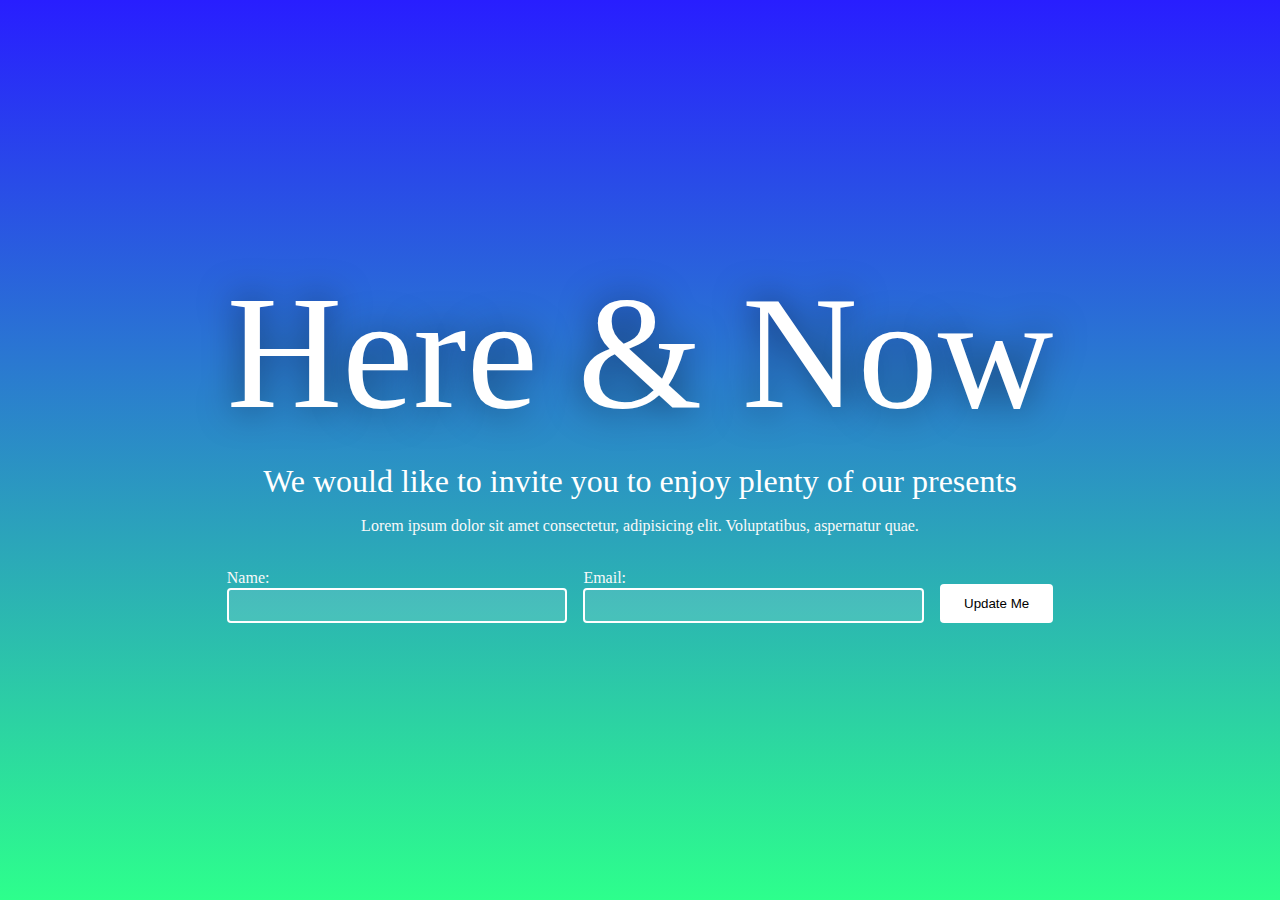
<file: projects/project1/index.html>
<!DOCTYPE html>
<html lang="en">

<head>
    <meta charset="UTF-8">
    <meta name="viewport" content="width=device-width, initial-scale=1.0">
    <link rel="stylesheet" href="style/project-style.css">
    <title>Here & Now</title>
</head>

<body>
    <section id="gradient-container" class="gradient-container">
        <div class="inner-container">
            <h1>Here & Now</h1>
            <h2>We would like to invite you to enjoy plenty of our presents</h2>
            <p>Lorem ipsum dolor sit amet consectetur, adipisicing elit. Voluptatibus, aspernatur quae.</p>

            <div class="form-container">
                <form>
                    <div class="form-inputs">
                        <div class="form-group">
                            <label for="name">Name:</label>
                            <input type="text" id="name" name="name" required>
                        </div>
                        <div class="form-group">
                            <label for="email">Email:</label>
                            <input type="email" id="email" name="email" required>
                        </div>
                    </div>
                    <button type="submit">Update Me</button>
                </form>
            </div>
        </div>
    </section>
</body>

</html>
</file>
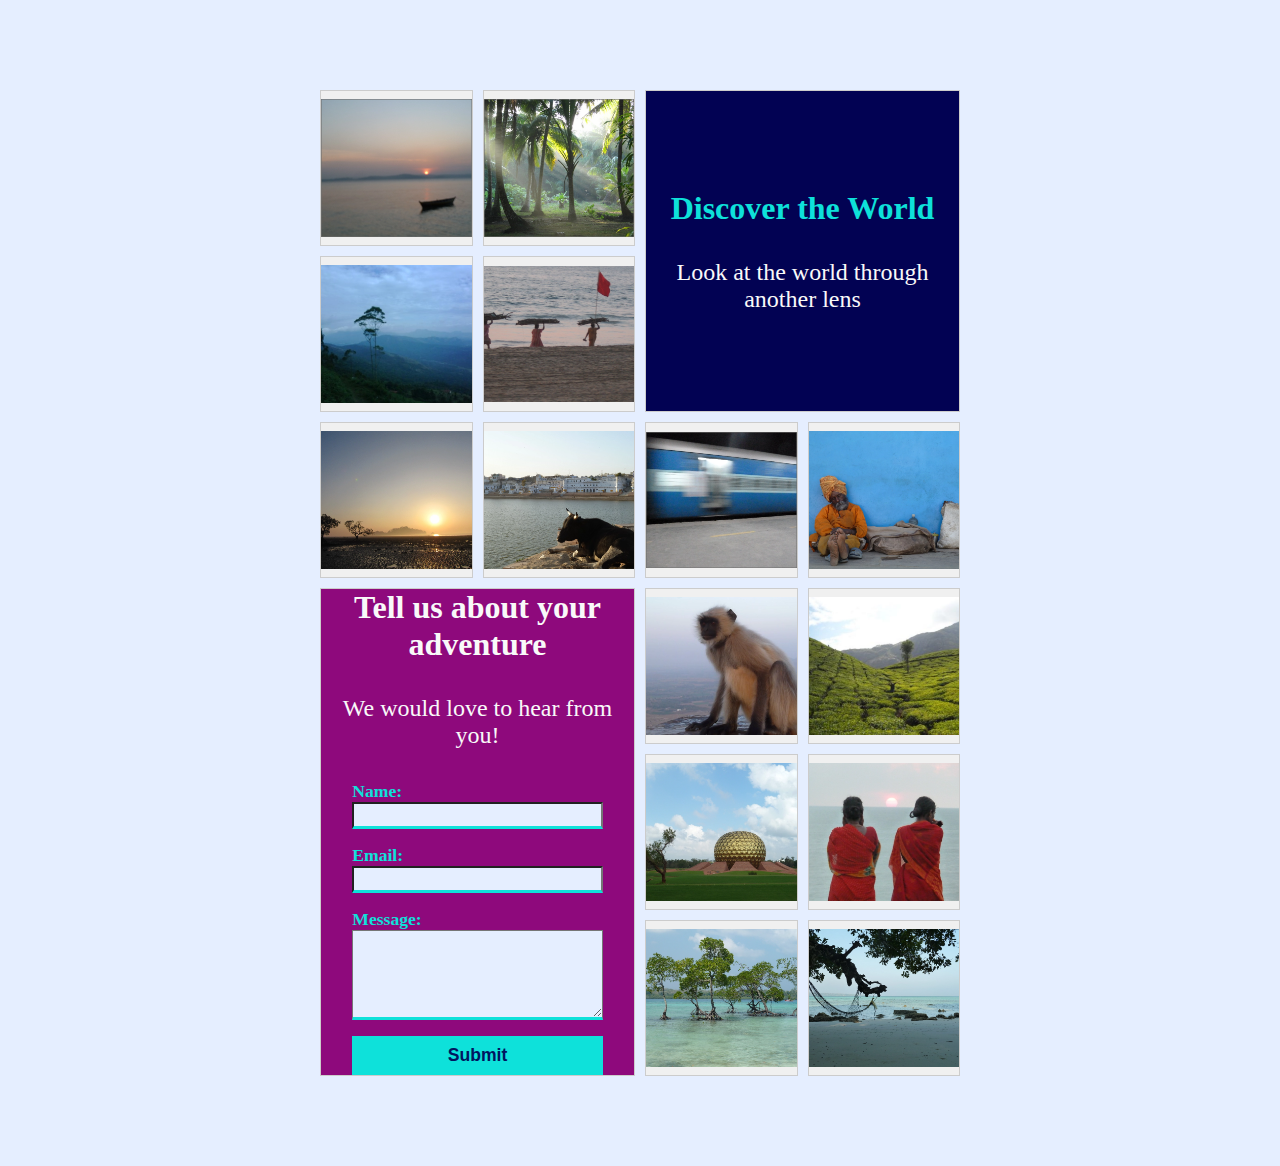
<file: projects/project3/index.html>
<!DOCTYPE html>
<html lang="en">

<head>
    <meta charset="UTF-8">
    <meta name="viewport" content="width=device-width, initial-scale=1.0">
    <link rel="stylesheet" href="style/project-style.css">
    <title>Discover the World</title>
</head>

<body>
    <!-- Grid items with images and content -->
    <div class="grid-item item1"><img src="images/image1.png" alt="Image 1"></div>
    <div class="grid-item item2"><img src="images/image2.png" alt="Image 2"></div>
    <div class="grid-item item3">
        <div class="content">
            <h1>
                Discover the World
            </h1>
            <p>Look at the world through another lens</p>
        </div>
    </div>
    <div class="grid-item item4"><img src="images/image3.png" alt="Image 3"></div>
    <div class="grid-item item5"><img src="images/image4.png" alt="Image 4"></div>
    <div class="grid-item item6"><img src="images/image5.png" alt="Image 5"></div>
    <div class="grid-item item7"><img src="images/image6.png" alt="Image 6"></div>
    <div class="grid-item item8"><img src="images/image7.png" alt="Image 7"></div>
    <div class="grid-item item9"><img src="images/image8.png" alt="Image 8"></div>
    <div class="grid-item item10">
        <div class="content">
            <h1>Tell us about your adventure</h1>
            <p>We would love to hear from you!</p>
            <form>
                <label for="name">Name:</label>
                <input type="text" id="name" name="name" required>
                <label for="email">Email:</label>
                <input type="email" id="email" name="email" required>
                <label for="message">Message:</label>
                <textarea id="message" name="message" required></textarea>
                <button type="submit">Submit</button>
            </form>
        </div>
    </div>
    <div class="grid-item item11"><img src="images/image9.png" alt="Image 9"></div>
    <div class="grid-item item12"><img src="images/image10.png" alt="Image 10"></div>
    <div class="grid-item item13"><img src="images/image11.png" alt="Image 11"></div>
    <div class="grid-item item14"><img src="images/image12.png" alt="Image 12"></div>
    <div class="grid-item item15"><img src="images/image13.png" alt="Image 13"></div>
    <div class="grid-item item16"><img src="images/image14.png" alt="Image 14"></div>
</body>

</html>
</file>
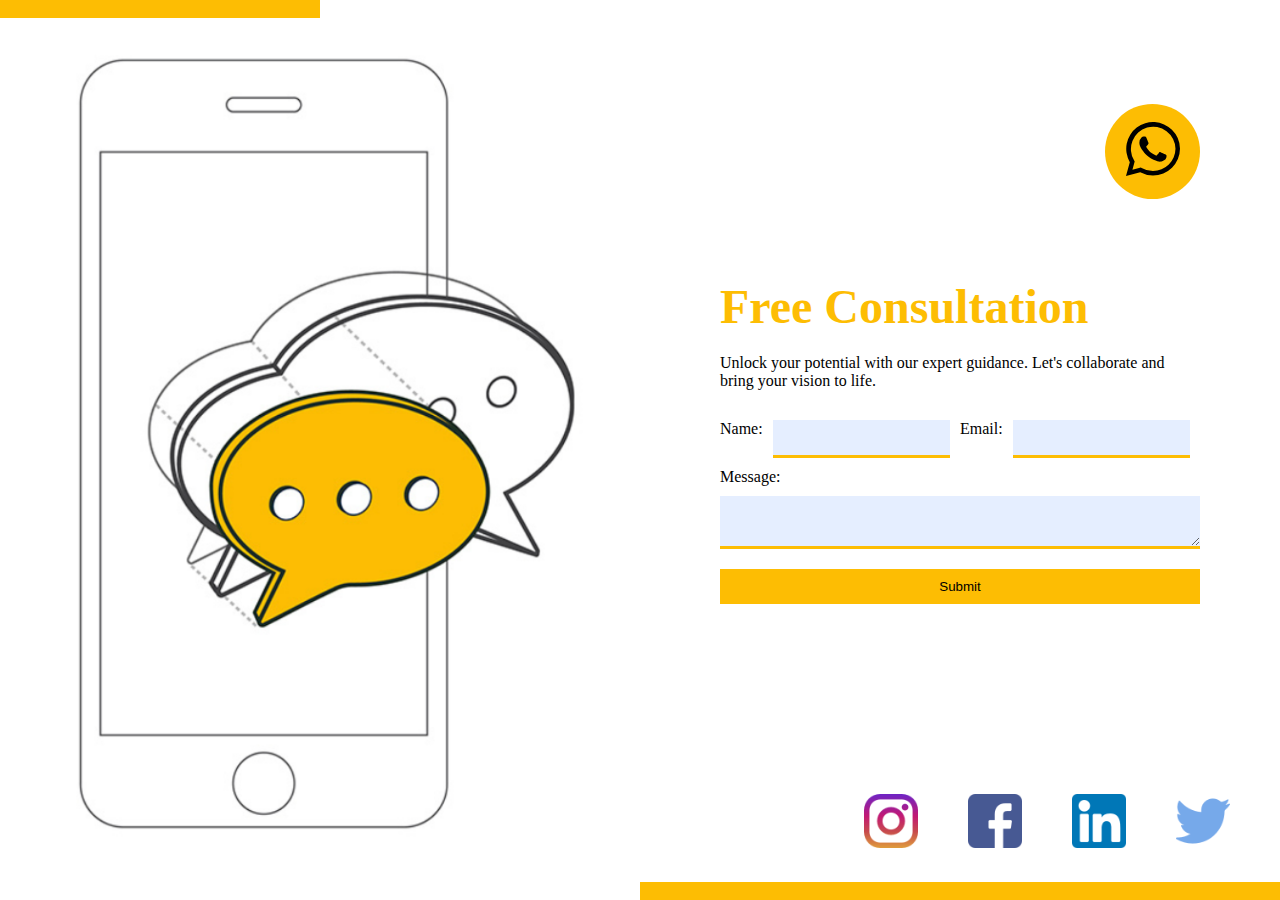
<file: projects/project4/index.html>
<!DOCTYPE html>
<html lang="en">

<head>
    <meta charset="UTF-8">
    <meta name="viewport" content="width=device-width, initial-scale=1.0">
    <link rel="stylesheet" href="style/project-style.css">
    <title>Free Consultation</title>
</head>

<body>
    <div class="left">
        <div class="box top-box">
            <div class="yellow-box"></div>
        </div>
        <div class="box bottom-box">
            <img src="images/image.png" alt="Left Image">
        </div>
    </div>
    <div class="right">
        <div class="box image-box">
            <div class="whatsapp-background">
                <a href="#"><img src="images/whatsapp.svg" alt="Whatsapp icon"></a>
            </div>
        </div>
        <div class="box form-box">
            <h1>Free Consultation</h1>
            <p>Unlock your potential with our expert guidance. Let's collaborate and bring your vision to life.</p>
            <form>
                <div class="form-group">
                    <label for="name">Name:</label>
                    <input type="text" id="name" name="name" required>
                    <label for="email">Email:</label>
                    <input type="email" id="email" name="email" required>
                </div>
                <label for="message">Message:</label>
                <textarea id="message" name="message" required></textarea>
                <button type="submit">Submit</button>
            </form>
        </div>
        <div class="box image-box">
            <a href="#"><img class="social" src="images/instagram.png" alt="Instagram Icon"></a>
            <a href="#"><img class="social" src="images/facebook.png" alt="Facebook Icon"></a>
            <a href="#"><img class="social" src="images/linkedin.png" alt="Linkedin Icon"></a>
            <a href="#"><img class="social" src="images/twitter.png" alt="Twitter Icon"></a>
        </div>
        <div class="box bottom-box"></div>
    </div>
</body>

</html>
</file>
<file: projects/project1/style/project-style.css>
* {
    margin: 0;
    padding: 0;
    box-sizing: border-box;
}

body {
    color: white;
}

.gradient-container {
    background: linear-gradient(to bottom, #281EFF, #2DFF8C);
    padding: 2rem;
    display: flex;
    justify-content: center;
    align-items: center;
    height: 100vh;
}

.inner-container {
    display: flex;
    flex-direction: column;
    padding: 2rem;
    border-radius: 8px;
    text-align: center;
    width: auto;
}

.inner-container h1 {
    /* UI Properties */
    font: normal normal normal 10rem Satisfy;
    letter-spacing: 0px;
    color: #FFFFFF;
    text-shadow: 0px 0px 36px #00000087;
    opacity: 1;
    margin-bottom: 1rem;
}

.inner-container h2 {
    text-align: center;
    font: normal normal normal 32px/38px Varela Round;
    letter-spacing: 0px;
    color: #FFFFFF;
    opacity: 1;
    margin-bottom: 1rem;
}

.inner-container p {
    text-align: center;
    font: normal normal normal 16px/20px Varela Round;
    letter-spacing: 0px;
    color: #F9F9F9;
    opacity: 1;
    margin-bottom: 2rem;
}

.inner-container form {
    display: flex;
    flex-direction: row;
    align-items: flex-start;
    width: 100%;
}

.inner-container form .form-group {
    display: flex;
    flex-direction: column;
    width: 100%;
    margin-bottom: 1rem;
    margin-right: 1rem;
}

.inner-container form .form-inputs {
    display: flex;
    align-items: center;
    flex-direction: row;
    width: 100%;
}

.inner-container form label {
    text-align: left;
    font: normal normal normal 16px/20px Varela Round;
    letter-spacing: 0px;
    color: #F9F9F9;
    opacity: 1;
}

.inner-container form input {
    width: 100%;
    padding: 0.5rem;
    border: 1px solid #ccc;
    border-radius: 4px;
    background: #F6F6F624 0% 0% no-repeat padding-box;
    border: 2px solid #FFFFFF;
    opacity: 1;
}

.inner-container form button {
    align-self: center;
    padding: 0.75rem 1.5rem;
    background-color: white;
    color: black;
    border: none;
    border-radius: 4px;
    cursor: pointer;
    white-space: nowrap;
}

.inner-container form button:hover {
    background-color: #555;
    color: white;
}

@media (max-width: 768px) {
    .inner-container {
        padding: 1rem;
    }

    .inner-container h1 {
        text-align: center;
        font: normal normal normal 5rem Satisfy;
        letter-spacing: 0px;
        color: #FFFFFF;
        text-shadow: 0px 0px 36px #00000087;
        opacity: 1;
        margin-bottom: 0.5rem;
    }

    .inner-container h2 {
        font-size: 1.5rem;
        margin-bottom: 0.5rem;
    }

    .inner-container p {
        font-size: 1rem;
        margin-bottom: 1rem;
    }

    .inner-container form {
        flex-direction: column;
        align-items: center;
    }

    .inner-container form .form-group {
        width: 100%;
        margin-right: 0;
    }

    .inner-container form .form-inputs {
        flex-direction: column;
        align-items: center;
    }

    .inner-container form button {
        width: 100%;
        margin-top: 1rem;
    }
}

@media (max-width: 480px) {
    .inner-container h1 {
        font-size: 3rem;
    }

    .inner-container h2 {
        font-size: 1.25rem;
    }

    .inner-container p {
        font-size: 0.875rem;
    }

    .inner-container form button {
        font-size: 1rem;
    }
}
</file>
<file: projects/project4/style/project-style.css>
* {
    margin: 0;
    padding: 0;
    box-sizing: border-box;
}

body {
    display: flex;
    flex-direction: row;
    height: 100vh;
}

.left,
.right {
    flex: 1;
    display: flex;
    flex-direction: column;
}

.left .box {
    flex: 1;
}

.left .top-box {
    display: flex;
    flex: 0 0 18px;
}

.left .top-box .yellow-box {
    background-color: #FDBD03;
    width: 50%;
}

.left .bottom-box {
    display: flex;
    justify-content: center;
    align-items: center;
    max-height: 95vh;
}

.left .box img {
    width: 100%;
    height: 100%;
    object-fit: contain;
}

.right .box {
    flex: 1;
    display: flex;
    justify-content: right;
    align-items: right;
}

.right .image-box .whatsapp-background {
    background-color: #FDBD03;
    margin-bottom: 80px;
    margin-right: 80px;
    border-radius: 50%;
    width: 95px;
    height: 95px;
    align-items: center;
    justify-content: center;
    display: flex;
}

.right .image-box img {
    width: 100%;
    height: 100%;
    object-fit: cover;
    width: 54px;
    height: 54px;
}

.right .form-box {
    display: flex;
    flex-direction: column;
    justify-content: center;
    align-items: center;
    flex: 1;
}

.right .form-box h1 {
    font-size: 3em;
    font-weight: 700;
    margin-bottom: 20px;
    color: #FDBD03;
}

.right .form-box h1,
.right .form-box p {
    margin-bottom: 20px;
    text-align: left;
    width: 75%;
}

.right .form-box form {
    display: flex;
    flex-direction: column;
    width: 75%;
}

.right .form-box form .form-group {
    display: flex;
    justify-content: space-between;
    width: 100%;
}

.right .form-box form .form-group input {
    width: 48%;
}

.right .form-box form label,
.right .form-box form input {
    margin-top: 10px;
    margin-right: 10px;
}

.right .form-box form textarea {
    margin-top: 10px;
}

.right .form-box form button {
    margin-top: 20px;
    width: 100%;
}

.right .form-box form input,
.right .form-box form textarea {
    padding: 10px;
    width: 100%;
    border: none;
    background-color: #E5EEFF;
    border-bottom: #FDBD03 3px solid;
}

.right .form-box form button {
    padding: 10px;
    background-color: #FDBD03;
    border: none;
    cursor: pointer;
}

.right .image-box {
    display: flex;
    justify-content: flex-end;
    align-items: flex-end;
    flex: 1;
}

.right .image-box .social {
    margin-right: 50px;
    margin-bottom: 30px;
}

.right .bottom-box {
    background-color: #FDBD03;
    flex: 0 0 18px;
}

/* Responsive design */
@media (max-width: 768px) {
    body {
        flex-direction: column;
    }

    .left,
    .right {
        flex: none;
        width: 100%;
    }

    .right .form-box h1,
    .right .form-box p,
    .right .form-box form {
        width: 90%;
    }

    .right .form-box form .form-group input {
        width: 100%;
    }

    .right .form-box form label,
    .right .form-box form input,
    .right .form-box form textarea,
    .right .form-box form button {
        margin: 5px 0;
    }
}
</file>
<file: projects/project3/style/project-style.css>
/* Reset margin and padding, set box-sizing to border-box */
* {
    margin: 0;
    padding: 0;
    box-sizing: border-box;
}

/* Set up a grid layout for the body with 4 columns and 6 rows */
body {
    display: grid;
    grid-template-columns: repeat(4, 1fr);
    grid-template-rows: repeat(6, 1fr);
    background-color: #E5EEFF;
    gap: 10px;
    padding: 10vh 25vw;
}

/* Style for each grid item */
.grid-item {
    background-color: #f0f0f0;
    border: 1px solid #ccc;
    display: flex;
    justify-content: center;
    align-items: center;
}

/* Combine cells 3, 4, 7, and 8 */
.grid-item:nth-child(3) {
    grid-column: span 2;
    grid-row: span 2;
    background-color: #020253;
}

.grid-item:nth-child(3) .content h1 {
    color: #0EE1DA;
    font-size: 2em;
    text-align: center;
    margin-bottom: 2rem;
}

.grid-item:nth-child(3) .content p {
    color: #F9F9F9;
    font-size: 1.5em;
    text-align: center;
}

.grid-item:nth-child(3) .content {
    display: flex;
    flex-direction: column;
    justify-content: center;
    align-items: center;
}

/* Combine cells 13, 14, 17, 18, 21, 22 */
.grid-item:nth-child(10) {
    grid-column: span 2;
    grid-row: span 3;
    background-color: #8E097C;
}

.grid-item:nth-child(10) .content h1 {
    color: #F9F9F9;
    font-size: 2em;
    text-align: center;
    margin-bottom: 2rem;
}

.grid-item:nth-child(10) .content p {
    color: #F9F9F9;
    font-size: 1.5em;
    text-align: center;
    margin-bottom: 2rem;
}

.grid-item:nth-child(10) .content {
    display: flex;
    flex-direction: column;
    justify-content: center;
    align-items: center;
}

.grid-item:nth-child(10) form {
    display: flex;
    flex-direction: column;
    justify-content: center;
    align-items: left;
    width: 80%;
}

.grid-item:nth-child(10) form label {
    color: #0EE1DA;
    font-size: 1.1em;
    font-weight: bold;
}

.grid-item:nth-child(10) form input,
.grid-item:nth-child(10) form textarea {
    background: #E5EEFF 0% 0% no-repeat padding-box;
    height: 3vh;
    border-bottom: #0EE1DA 3px solid;
    margin-bottom: 1rem;
}

.grid-item:nth-child(10) form textarea {
    height: 10vh;
}

.grid-item:nth-child(10) form button {
    background-color: #0EE1DA;
    color: #011560;
    font-size: 1.1em;
    font-weight: bold;
    padding: 1vh 2vw;
    border: none;
    cursor: pointer;
}

/* Style for images inside grid items */
.grid-item img {
    max-width: 100%;
    max-height: 100%;
    object-fit: contain;
}

/* Responsive design */
@media (max-width: 1200px) {
    body {
        display: grid;
        grid-template-columns: repeat(2, 1fr);
        grid-template-rows: repeat(9, 1fr);
        background-color: #E5EEFF;
        gap: 10px;
        padding: 10vh 25vw;
    }

    .item1 {
        grid-area: 3/1/3/1;
    }

    .item2 {
        grid-area: 3/2/3/2;
    }

    .item3 {
        grid-area: 1/1/2/2;
    }
}
</file>
